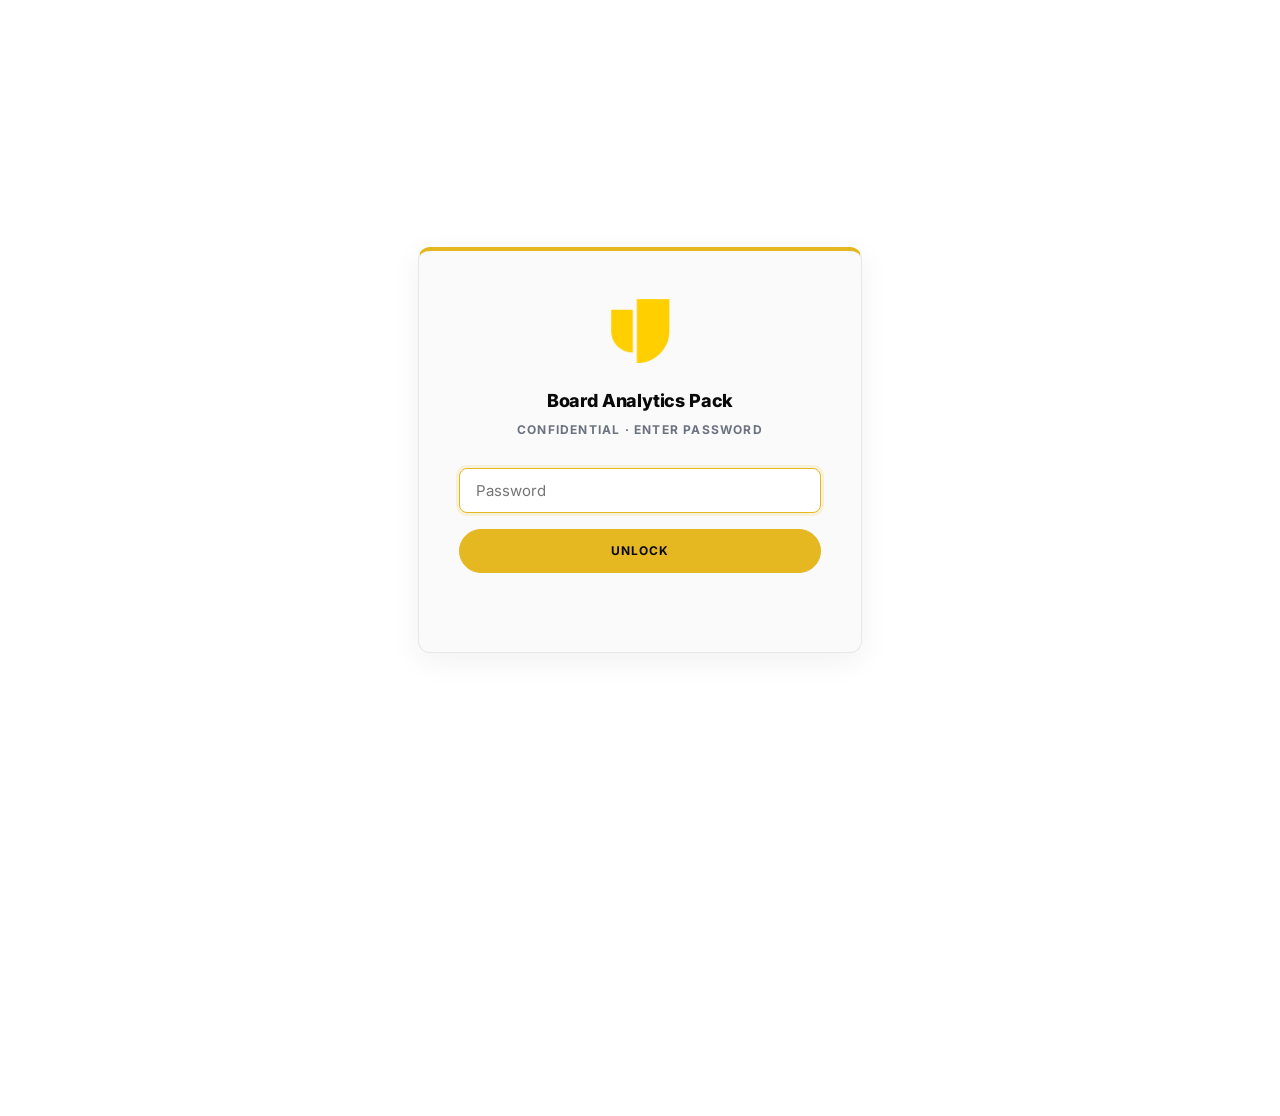
<file: index.html>
<!DOCTYPE html>
<html lang="en">
<head><meta charset="UTF-8">
<meta name="viewport" content="width=device-width, initial-scale=1.0">
<title>United Trust Bank — Board Analytics Pack · February 2026</title>
<link rel="stylesheet" href="style.css">
<style>
  .cover-page {
    min-height: 100vh;
    display: flex;
    flex-direction: column;
    justify-content: space-between;
    padding: var(--sp-10) var(--sp-8);
    background: var(--ft-paper);
    max-width: 960px;
    margin: 0 auto;
  }

  .cover-masthead {
    border-top: 6px solid var(--brand-gold);
    padding-top: var(--sp-5);
  }

  .cover-org {
    font-size: var(--text-xs);
    text-transform: uppercase;
    letter-spacing: 0.14em;
    font-weight: 700;
    color: var(--color-text-muted);
    margin-bottom: var(--sp-4);
  }

  .cover-title {
    font-family: var(--font-display);
    font-size: 3rem;
    font-weight: 700;
    line-height: 1.1;
    color: var(--color-text);
    letter-spacing: -0.02em;
    max-width: 580px;
    margin-bottom: var(--sp-5);
  }

  .cover-subtitle {
    font-size: var(--text-xl);
    color: var(--color-text-muted);
    font-weight: 300;
    letter-spacing: 0.01em;
    border-left: 3px solid var(--ft-rule);
    padding-left: var(--sp-4);
    margin-bottom: var(--sp-6);
  }

  .cover-meta-grid {
    display: grid;
    grid-template-columns: repeat(4, 1fr);
    gap: var(--sp-4);
    padding: var(--sp-5) 0;
    border-top: var(--border-rule);
    border-bottom: var(--border-rule);
    margin-bottom: var(--sp-6);
  }

  .cover-meta-item {}
  .cover-meta-label {
    font-size: var(--text-xs);
    text-transform: uppercase;
    letter-spacing: 0.09em;
    color: var(--color-text-faint);
    font-weight: 600;
    margin-bottom: 4px;
  }
  .cover-meta-value {
    font-family: var(--font-display);
    font-size: var(--text-lg);
    font-weight: 600;
    color: var(--color-text);
  }

  .cover-toc-title {
    font-size: var(--text-xs);
    text-transform: uppercase;
    letter-spacing: 0.1em;
    font-weight: 700;
    color: var(--color-text-muted);
    margin-bottom: var(--sp-3);
  }

  .toc-grid {
    display: grid;
    grid-template-columns: 1fr 1fr;
    gap: var(--sp-3);
    margin-bottom: var(--sp-6);
  }

  .toc-item {
    display: flex;
    align-items: flex-start;
    gap: var(--sp-3);
    padding: var(--sp-4);
    background: var(--ft-paper-dark);
    border: var(--border-rule);
    border-left: 3px solid var(--ft-rule);
    border-radius: var(--radius-sm);
    text-decoration: none;
    color: inherit;
    transition: border-left-color 0.15s, background 0.15s;
  }

  .toc-item:hover {
    border-left-color: var(--brand-gold);
    background: var(--brand-gold-tint);
  }

  .toc-num {
    font-family: var(--font-display);
    font-size: var(--text-2xl);
    font-weight: 800;
    color: var(--brand-gold);
    line-height: 1;
    flex-shrink: 0;
    width: 28px;
  }

  .toc-body {}
  .toc-section {
    font-size: var(--text-xs);
    text-transform: uppercase;
    letter-spacing: 0.08em;
    color: var(--color-text-faint);
    font-weight: 600;
    margin-bottom: 2px;
  }
  .toc-name {
    font-weight: 700;
    font-size: var(--text-md);
    color: var(--color-text);
    margin-bottom: 3px;
  }
  .toc-desc {
    font-size: var(--text-xs);
    color: var(--color-text-muted);
    line-height: 1.4;
  }

  .cover-footer {
    display: flex;
    justify-content: space-between;
    align-items: flex-end;
    padding-top: var(--sp-4);
    border-top: var(--border-rule);
    font-size: var(--text-xs);
    color: var(--color-text-muted);
  }

  .confidential-block {
    text-align: right;
    line-height: 1.6;
  }

  @media print {
    .cover-page { padding: 0; min-height: auto; }
  }
</style>
<script src="auth.js"></script>
</head>
<body>
<div class="cover-page">

  <!-- Masthead -->
  <div>
    <div class="cover-masthead">
      <div class="cover-logo"><img src="assets/utb-mark.png" alt="United Trust Bank" width="80" height="80"></div>
      <div class="cover-org">United Trust Bank &mdash; Board Analytics Pack</div>
      <h1 class="cover-title">Monthly Board Intelligence Report</h1>
      <div class="cover-subtitle">Specialist Lending Portfolio · February 2026</div>

      <div class="cover-meta-grid">
        <div class="cover-meta-item">
          <div class="cover-meta-label">Reporting Period</div>
          <div class="cover-meta-value">February 2026</div>
        </div>
        <div class="cover-meta-item">
          <div class="cover-meta-label">As at Date</div>
          <div class="cover-meta-value">28 Feb 2026</div>
        </div>
        <div class="cover-meta-item">
          <div class="cover-meta-label">Prepared By</div>
          <div class="cover-meta-value">Finance &amp; Risk</div>
        </div>
        <div class="cover-meta-item">
          <div class="cover-meta-label">Version</div>
          <div class="cover-meta-value">v2.0 Final</div>
        </div>
      </div>
    </div>

    <!-- Table of Contents -->
    <div class="cover-toc-title">Contents</div>
    <div class="toc-grid">
      <a href="page1.html" class="toc-item">
        <div class="toc-num">1</div>
        <div class="toc-body">
          <div class="toc-section">Overview</div>
          <div class="toc-name">Executive Summary</div>
          <div class="toc-desc">RAG scorecard · P&L summary · 13-month book trend · product mix · AI narrative</div>
        </div>
      </a>
      <a href="page2.html" class="toc-item">
        <div class="toc-num">2</div>
        <div class="toc-body">
          <div class="toc-section">Risk</div>
          <div class="toc-name">Credit Risk</div>
          <div class="toc-desc">IFRS 9 stages · DPD arrears aging · ECL waterfall · PD/LGD/EAD · vintage curves · forbearance</div>
        </div>
      </a>
      <a href="page3.html" class="toc-item">
        <div class="toc-num">3</div>
        <div class="toc-body">
          <div class="toc-section">Growth</div>
          <div class="toc-name">Origination &amp; Underwriting</div>
          <div class="toc-desc">Application funnel · approval by division &amp; borrower band · digital broker channel · credit bureau cost · decision quality</div>
        </div>
      </a>
      <a href="page4.html" class="toc-item">
        <div class="toc-num">4</div>
        <div class="toc-body">
          <div class="toc-section">Portfolio</div>
          <div class="toc-name">Portfolio Composition</div>
          <div class="toc-desc">Book stratification · value/term/rate bands · term×division heatmap · concentration · repeat borrower analysis</div>
        </div>
      </a>
      <a href="page5.html" class="toc-item">
        <div class="toc-num">5</div>
        <div class="toc-body">
          <div class="toc-section">Finance</div>
          <div class="toc-name">Income &amp; Capital</div>
          <div class="toc-desc">NIM waterfall · rate by product · cost of funds · capital adequacy · cost-to-income · RWA trend</div>
        </div>
      </a>
      <a href="page6.html" class="toc-item">
        <div class="toc-num">6</div>
        <div class="toc-body">
          <div class="toc-section">Compliance</div>
          <div class="toc-name">Operations &amp; Compliance</div>
          <div class="toc-desc">Consumer Duty outcomes · SLA performance · FCA DISP complaints log · collections · NBA effectiveness</div>
        </div>
      </a>
    </div>

    <!-- Regulatory note -->
    <div style="background:var(--ft-paper-dark);border:var(--border-rule);padding:var(--sp-3) var(--sp-4);border-radius:var(--radius-sm);font-size:var(--text-xs);color:var(--color-text-muted);line-height:1.6;">
      <strong style="color:var(--color-text);">Regulatory &amp; Audit Scope:</strong>
      This pack is prepared in accordance with PRA/FCA reporting obligations and the Bank's internal risk management framework.
      Provisioning and impairment estimates follow FRS 102, with IFRS 9-aligned staging used for management MI.
      Capital ratios are calculated under the standardised approach. Consumer Duty outcome monitoring satisfies the FCA's PS22/9 requirements.
      Figures extrapolated from the United Trust Bank Limited Report &amp; Accounts 2025 (FY ending 31 December 2025).
    </div>
  </div>

  <!-- Footer -->
  <div class="cover-footer"><div class="confidential-block">
      <div style="font-weight:700;text-transform:uppercase;letter-spacing:0.1em;font-size:0.625rem;background:var(--color-text);color:var(--ft-paper);display:inline-block;padding:2px 8px;border-radius:2px;margin-bottom:4px;">
        Strictly Confidential
      </div><br>
      For Board and Senior Management use only.<br>
      Not for external distribution. United Trust Bank &copy; 2026
    </div>
  </div>

</div>
</body>
</html>
</file>
<file: style.css>
/* ═══════════════════════════════════════════════════════════
   Credit Union Analytics Board Pack
   Modern financial design system — gold accent on neutrals
   ═══════════════════════════════════════════════════════════ */

/* ─── FONT IMPORTS ─────────────────────────────────────────── */
@import url('https://fonts.googleapis.com/css2?family=Manrope:wght@500;600;700;800&family=Inter:wght@400;500;600;700&display=swap');

/* ─── DESIGN TOKENS ────────────────────────────────────────── */
:root {
  /* Core palette (variable names kept for back-compat; values reskinned) */
  --ft-paper:         #FFFFFF;   /* main page background */
  --ft-paper-dark:    #FAFAFA;   /* panel / card background */
  --ft-pink:          #FFF7DD;   /* warm hover tint */
  --ft-header-bg:     #000000;   /* true black header */
  --ft-claret:        #C0392B;   /* alert red */
  --ft-blue:          #111111;   /* near-black for data-viz fills */
  --ft-teal:          #E5B821;   /* brand gold (reassigned accent) */
  --ft-slate:         #4B5563;
  --ft-light-grey:    #EAEAEA;
  --ft-rule:          #E5E7EB;   /* divider lines */

  /* Brand */
  --brand-gold:       #E5B821;
  --brand-gold-dark:  #B8911A;
  --brand-gold-tint:  #FFF4C9;

  /* Text */
  --color-text:         #0A0A0A;
  --color-text-muted:   #6B7280;
  --color-text-faint:   #9CA3AF;

  /* Semantic */
  --color-green:  #1B7A3D;
  --color-amber:  #D97706;
  --color-red:    #C0392B;
  --color-green-bg: #E8F4EB;
  --color-amber-bg: #FEF3E2;
  --color-red-bg:   #FBECEA;

  /* Typography */
  --font-display: 'Manrope', system-ui, -apple-system, 'Helvetica Neue', sans-serif;
  --font-body:    'Inter', system-ui, -apple-system, 'Helvetica Neue', sans-serif;

  /* Type scale */
  --text-xs:   0.75rem;
  --text-sm:   0.8125rem;
  --text-base: 0.875rem;
  --text-md:   0.9375rem;
  --text-lg:   1rem;
  --text-xl:   1.125rem;
  --text-2xl:  1.375rem;
  --text-3xl:  1.75rem;

  /* Spacing */
  --sp-1:  4px;
  --sp-2:  8px;
  --sp-3:  12px;
  --sp-4:  16px;
  --sp-5:  20px;
  --sp-6:  24px;
  --sp-8:  32px;
  --sp-10: 40px;

  /* Borders */
  --border-rule: 1px solid var(--ft-rule);
  --border-heavy: 2px solid var(--color-text);

  /* Radius — softer, more contemporary */
  --radius-sm: 4px;
  --radius-md: 8px;
  --radius-lg: 12px;
  --radius-pill: 999px;
}

/* ─── RESET & BASE ─────────────────────────────────────────── */
*, *::before, *::after { box-sizing: border-box; margin: 0; padding: 0; }

html {
  -webkit-font-smoothing: antialiased;
  -moz-osx-font-smoothing: grayscale;
  font-size: 16px;
}

body {
  font-family: var(--font-body);
  font-size: var(--text-base);
  color: var(--color-text);
  background-color: var(--ft-paper);
  line-height: 1.55;
  min-height: 100vh;
}

img, canvas, svg { display: block; max-width: 100%; }
table { border-collapse: collapse; width: 100%; }
button { cursor: pointer; background: none; border: none; font: inherit; color: inherit; }

/* ─── PAGE LAYOUT ──────────────────────────────────────────── */
html, body { min-width: 1300px; }

.pack-page {
  width: 100%;
  max-width: none;
  min-width: 1300px;
  margin: 0 auto;
  padding: var(--sp-6) var(--sp-8);
  background: var(--ft-paper);
  min-height: 100vh;
}

/* ─── MASTHEAD ─────────────────────────────────────────────── */
.masthead {
  border-top: 4px solid var(--brand-gold);
  border-bottom: var(--border-rule);
  padding: var(--sp-4) 0;
  margin-bottom: var(--sp-5);
  display: flex;
  align-items: flex-end;
  justify-content: space-between;
  gap: var(--sp-4);
}

.masthead-brand {
  display: flex;
  align-items: center;
  gap: var(--sp-3);
}

.masthead-logo {
  display: flex;
  align-items: center;
  gap: var(--sp-2);
}

.masthead-logo svg { flex-shrink: 0; }

.masthead-title {
  font-family: var(--font-display);
  font-size: var(--text-2xl);
  font-weight: 800;
  line-height: 1.1;
  color: var(--color-text);
  letter-spacing: -0.02em;
}

.masthead-subtitle {
  font-size: var(--text-xs);
  color: var(--color-text-muted);
  text-transform: uppercase;
  letter-spacing: 0.1em;
  font-weight: 600;
  margin-top: 2px;
}

.masthead-meta {
  text-align: right;
  font-size: var(--text-xs);
  color: var(--color-text-muted);
  line-height: 1.6;
}

.masthead-meta strong {
  color: var(--color-text);
  font-weight: 600;
}

.confidential-badge {
  display: inline-block;
  font-size: 0.625rem;
  font-weight: 700;
  text-transform: uppercase;
  letter-spacing: 0.1em;
  padding: 3px 10px;
  background: var(--color-text);
  color: var(--brand-gold);
  border-radius: var(--radius-pill);
  margin-top: var(--sp-1);
}

/* ─── PAGE HEADER ──────────────────────────────────────────── */
.page-header {
  border-bottom: 2px solid var(--color-text);
  padding-bottom: var(--sp-3);
  margin-bottom: var(--sp-5);
  display: flex;
  align-items: flex-end;
  justify-content: space-between;
  position: relative;
}

.page-header::after {
  content: '';
  position: absolute;
  bottom: -2px;
  left: 0;
  width: 64px;
  height: 2px;
  background: var(--brand-gold);
}

.page-title {
  font-family: var(--font-display);
  font-size: var(--text-3xl);
  font-weight: 800;
  line-height: 1.1;
  color: var(--color-text);
  letter-spacing: -0.02em;
}

.page-label {
  font-size: var(--text-xs);
  text-transform: uppercase;
  letter-spacing: 0.12em;
  color: var(--color-text-muted);
  font-weight: 700;
  margin-bottom: var(--sp-1);
}

.page-badge {
  font-size: var(--text-xs);
  text-transform: uppercase;
  letter-spacing: 0.08em;
  font-weight: 700;
  color: var(--color-text);
  background: var(--brand-gold-tint);
  border: 1px solid var(--brand-gold);
  padding: 4px 12px;
  border-radius: var(--radius-pill);
  white-space: nowrap;
}

/* ─── SECTION HEADERS ──────────────────────────────────────── */
.section-title {
  font-family: var(--font-display);
  font-size: var(--text-xl);
  font-weight: 700;
  color: var(--color-text);
  margin-bottom: var(--sp-3);
  padding-bottom: var(--sp-2);
  border-bottom: var(--border-rule);
  letter-spacing: -0.01em;
}

.subsection-title {
  font-size: var(--text-sm);
  font-weight: 700;
  text-transform: uppercase;
  letter-spacing: 0.1em;
  color: var(--color-text-muted);
  margin-bottom: var(--sp-3);
}

/* ─── RAG SCORECARD TILES ──────────────────────────────────── */
.rag-strip {
  display: grid;
  grid-template-columns: repeat(auto-fit, minmax(140px, 1fr));
  gap: var(--sp-3);
  margin-bottom: var(--sp-5);
}

.rag-tile {
  padding: var(--sp-4);
  border-radius: var(--radius-md);
  border: 1px solid var(--ft-rule);
  border-top: 3px solid var(--ft-rule);
  background: var(--ft-paper-dark);
  position: relative;
  transition: box-shadow 0.2s, transform 0.15s;
}

.rag-tile:hover {
  box-shadow: 0 4px 14px rgba(0,0,0,0.06);
}

.rag-tile.green  { border-top-color: var(--color-green);  background: var(--color-green-bg); }
.rag-tile.amber  { border-top-color: var(--color-amber);  background: var(--color-amber-bg); }
.rag-tile.red    { border-top-color: var(--color-red);    background: var(--color-red-bg);   }

.rag-label {
  font-size: var(--text-xs);
  text-transform: uppercase;
  letter-spacing: 0.09em;
  color: var(--color-text-muted);
  font-weight: 700;
  margin-bottom: var(--sp-2);
}

.rag-value {
  font-family: var(--font-display);
  font-size: var(--text-2xl);
  font-weight: 800;
  color: var(--color-text);
  line-height: 1;
  font-variant-numeric: tabular-nums lining-nums;
  margin-bottom: var(--sp-2);
  letter-spacing: -0.02em;
}

.rag-delta {
  font-size: var(--text-xs);
  font-weight: 600;
  display: flex;
  align-items: center;
  gap: 3px;
}

.delta-up   { color: var(--color-green); }
.delta-down { color: var(--color-red); }
.delta-flat { color: var(--color-text-muted); }

.rag-status-dot {
  width: 8px; height: 8px;
  border-radius: 50%;
  display: inline-block;
  flex-shrink: 0;
}
.green .rag-status-dot { background: var(--color-green); }
.amber .rag-status-dot { background: var(--color-amber); }
.red   .rag-status-dot { background: var(--color-red); }

/* ─── KPI STRIP ────────────────────────────────────────────── */
.kpi-strip {
  display: grid;
  grid-template-columns: repeat(auto-fit, minmax(120px, 1fr));
  gap: var(--sp-2);
  margin-bottom: var(--sp-5);
  padding: var(--sp-4);
  background: var(--ft-paper-dark);
  border: var(--border-rule);
  border-radius: var(--radius-md);
}

.kpi-item { padding: var(--sp-2) var(--sp-3); }

.kpi-label {
  font-size: var(--text-xs);
  text-transform: uppercase;
  letter-spacing: 0.09em;
  color: var(--color-text-muted);
  font-weight: 700;
  margin-bottom: 4px;
}

.kpi-value {
  font-family: var(--font-display);
  font-size: var(--text-xl);
  font-weight: 800;
  color: var(--color-text);
  font-variant-numeric: tabular-nums lining-nums;
  line-height: 1.1;
  letter-spacing: -0.02em;
}

.kpi-sub {
  font-size: var(--text-xs);
  color: var(--color-text-muted);
  margin-top: 2px;
}

/* ─── CHART CONTAINERS ─────────────────────────────────────── */
.chart-row {
  display: grid;
  gap: var(--sp-4);
  margin-bottom: var(--sp-5);
}

.chart-row-3 { grid-template-columns: repeat(3, 1fr); }
.chart-row-2 { grid-template-columns: repeat(2, 1fr); }
.chart-row-21 { grid-template-columns: 2fr 1fr; }
.chart-row-12 { grid-template-columns: 1fr 2fr; }

.chart-panel {
  background: var(--ft-paper-dark);
  border: var(--border-rule);
  border-radius: var(--radius-md);
  padding: var(--sp-4);
}

.chart-panel-title {
  font-size: var(--text-sm);
  font-weight: 700;
  text-transform: uppercase;
  letter-spacing: 0.09em;
  color: var(--color-text-muted);
  margin-bottom: var(--sp-3);
  border-bottom: var(--border-rule);
  padding-bottom: var(--sp-2);
}

.chart-canvas-wrap {
  position: relative;
}

/* ─── TABLES ───────────────────────────────────────────────── */
.data-table {
  width: 100%;
  font-size: var(--text-sm);
  margin-bottom: var(--sp-4);
}

.data-table thead {
  border-top: 2px solid var(--color-text);
  border-bottom: 1px solid var(--color-text);
}

.data-table th {
  font-size: var(--text-xs);
  text-transform: uppercase;
  letter-spacing: 0.1em;
  font-weight: 700;
  color: var(--color-text-muted);
  padding: var(--sp-2) var(--sp-3);
  text-align: left;
  white-space: nowrap;
}

.data-table th.num, .data-table td.num { text-align: right; font-variant-numeric: tabular-nums lining-nums; }

.data-table td {
  padding: var(--sp-2) var(--sp-3);
  border-bottom: 1px solid var(--ft-light-grey);
  vertical-align: middle;
  font-variant-numeric: tabular-nums lining-nums;
}

.data-table tbody tr:last-child td { border-bottom: 2px solid var(--color-text); }
.data-table tbody tr:hover td { background: var(--brand-gold-tint); }

.cell-change.positive { color: var(--color-green); font-weight: 600; }
.cell-change.negative { color: var(--color-red);   font-weight: 600; }

.rag-pill {
  display: inline-flex;
  align-items: center;
  gap: 4px;
  padding: 3px 10px;
  border-radius: var(--radius-pill);
  font-size: var(--text-xs);
  font-weight: 700;
}
.rag-pill.green { background: var(--color-green-bg); color: var(--color-green); }
.rag-pill.amber { background: var(--color-amber-bg); color: var(--color-amber); }
.rag-pill.red   { background: var(--color-red-bg);   color: var(--color-red);   }

/* ─── FUNNEL ───────────────────────────────────────────────── */
.funnel-wrap {
  display: flex;
  flex-direction: column;
  align-items: center;
  gap: var(--sp-2);
  padding: var(--sp-4);
}

.funnel-step {
  width: 100%;
  text-align: center;
  padding: var(--sp-3);
  background: var(--color-text);
  color: var(--ft-paper);
  border-radius: var(--radius-md);
  transition: opacity 0.2s;
}

.funnel-step:hover { opacity: 0.9; }

.funnel-step-label {
  font-size: var(--text-xs);
  text-transform: uppercase;
  letter-spacing: 0.09em;
  opacity: 0.85;
  margin-bottom: 2px;
  font-weight: 600;
}

.funnel-step-value {
  font-family: var(--font-display);
  font-size: var(--text-xl);
  font-weight: 800;
  font-variant-numeric: tabular-nums;
  letter-spacing: -0.02em;
}

.funnel-step-pct {
  font-size: var(--text-xs);
  opacity: 0.85;
}

.funnel-arrow {
  font-size: var(--text-xs);
  color: var(--color-text-muted);
  text-align: center;
}

/* ─── NARRATIVE BOX ────────────────────────────────────────── */
.narrative-box {
  background: var(--ft-paper-dark);
  border: 1px solid var(--ft-rule);
  border-left: 3px solid var(--brand-gold);
  padding: var(--sp-4) var(--sp-5);
  margin-bottom: var(--sp-5);
  font-size: var(--text-md);
  line-height: 1.65;
  color: var(--color-text);
  border-radius: var(--radius-md);
}

.narrative-box p + p { margin-top: var(--sp-3); }

/* ─── PERIOD SELECTOR (screen only) ───────────────────────── */
.period-selector {
  display: flex;
  gap: var(--sp-2);
  margin-bottom: var(--sp-5);
  flex-wrap: wrap;
}

.period-btn {
  padding: 8px 18px;
  font-size: var(--text-sm);
  font-weight: 600;
  border: 1px solid var(--ft-rule);
  background: var(--ft-paper);
  color: var(--color-text-muted);
  border-radius: var(--radius-pill);
  cursor: pointer;
  transition: all 0.15s;
}

.period-btn:hover { background: var(--brand-gold-tint); color: var(--color-text); border-color: var(--brand-gold); }
.period-btn.active {
  background: var(--brand-gold);
  color: var(--color-text);
  border-color: var(--brand-gold);
  font-weight: 700;
}

/* ─── FILTER BAR (screen only) ─────────────────────────────── */
.filter-bar {
  display: flex;
  gap: var(--sp-3);
  align-items: center;
  padding: var(--sp-3) var(--sp-4);
  background: var(--ft-paper-dark);
  border: var(--border-rule);
  border-radius: var(--radius-md);
  margin-bottom: var(--sp-5);
  flex-wrap: wrap;
}

.filter-label {
  font-size: var(--text-xs);
  font-weight: 700;
  text-transform: uppercase;
  letter-spacing: 0.1em;
  color: var(--color-text-muted);
  white-space: nowrap;
}

.filter-select {
  padding: 6px 12px;
  font-family: var(--font-body);
  font-size: var(--text-sm);
  border: var(--border-rule);
  background: var(--ft-paper);
  color: var(--color-text);
  border-radius: var(--radius-sm);
  cursor: pointer;
  min-width: 140px;
}

.filter-select:focus {
  outline: 2px solid var(--brand-gold);
  outline-offset: 1px;
  border-color: var(--brand-gold);
}

/* ─── SPARKLINES ───────────────────────────────────────────── */
.sparkline-cell canvas { display: inline-block; vertical-align: middle; }

/* ─── PROGRESS BARS ────────────────────────────────────────── */
.bar-track {
  height: 6px;
  background: var(--ft-light-grey);
  border-radius: var(--radius-pill);
  overflow: hidden;
  margin-top: 4px;
}

.bar-fill {
  height: 100%;
  background: var(--color-text);
  border-radius: var(--radius-pill);
  transition: width 0.6s ease;
}

/* ─── COHORT TABLE ─────────────────────────────────────────── */
.cohort-active  { background: var(--brand-gold-tint); color: var(--brand-gold-dark); font-weight: 600; }
.cohort-paid    { background: #D4EFDF; color: #1E8449; font-weight: 600; }
.cohort-arrears { background: #FADBD8; color: #922B21; font-weight: 600; }

/* ─── IFRS9 STAGES ─────────────────────────────────────────── */
.stage1 { border-left: 3px solid var(--color-green); }
.stage2 { border-left: 3px solid var(--color-amber); }
.stage3 { border-left: 3px solid var(--color-red); }

/* ─── VARIANCE COLUMNS ─────────────────────────────────────── */
.variance-fav   { color: var(--color-green); font-weight: 600; }
.variance-unfav { color: var(--color-red);   font-weight: 600; }

/* ─── FOOTER ───────────────────────────────────────────────── */
.pack-footer {
  margin-top: var(--sp-6);
  border-top: var(--border-rule);
  padding-top: var(--sp-3);
  display: flex;
  justify-content: space-between;
  align-items: center;
  font-size: var(--text-xs);
  color: var(--color-text-muted);
  gap: var(--sp-4);
  flex-wrap: wrap;
}

/* ─── PAGE NAV (screen only) ────────────────────────────────── */
.page-nav {
  display: flex;
  gap: var(--sp-2);
  margin-bottom: var(--sp-5);
  flex-wrap: wrap;
}

.nav-link {
  padding: var(--sp-2) var(--sp-3);
  font-size: var(--text-xs);
  font-weight: 700;
  text-transform: uppercase;
  letter-spacing: 0.09em;
  text-decoration: none;
  color: var(--color-text-muted);
  border-bottom: 2px solid transparent;
  transition: all 0.15s;
}

.nav-link:hover { color: var(--color-text); border-bottom-color: var(--brand-gold); }
.nav-link.active { color: var(--color-text); border-bottom-color: var(--brand-gold); }

/* ─── DIVIDER ──────────────────────────────────────────────── */
.divider {
  border: none;
  border-top: var(--border-rule);
  margin: var(--sp-5) 0;
}

/* ─── MISC UTILITIES ───────────────────────────────────────── */
.text-right { text-align: right; }
.text-center { text-align: center; }
.text-muted { color: var(--color-text-muted); }
.text-sm { font-size: var(--text-sm); }
.text-xs { font-size: var(--text-xs); }
.font-display { font-family: var(--font-display); }
.font-bold { font-weight: 700; }
.mt-3 { margin-top: var(--sp-3); }
.mt-4 { margin-top: var(--sp-4); }
.mt-5 { margin-top: var(--sp-5); }
.mb-3 { margin-bottom: var(--sp-3); }
.mb-4 { margin-bottom: var(--sp-4); }
.mb-5 { margin-bottom: var(--sp-5); }

/* Two-column layout helper */
.two-col { display: grid; grid-template-columns: 1fr 1fr; gap: var(--sp-4); }
.three-col { display: grid; grid-template-columns: 1fr 1fr 1fr; gap: var(--sp-4); }

/* ─── PRINT MEDIA ───────────────────────────────────────────── */
@media print {
  @page {
    size: A4 portrait;
    margin: 15mm 12mm;
  }

  /* Hide interactive chrome */
  .no-print,
  .period-selector,
  .filter-bar,
  .page-nav { display: none !important; }

  .pack-page {
    max-width: 100%;
    padding: 0;
    background: white;
    min-height: auto;
  }

  body { background: white; }

  /* Page breaks */
  .page-break { page-break-before: always; break-before: page; }

  /* Charts fit within page */
  canvas { max-width: 100% !important; }

  /* RAG tiles — solid fills survive B&W */
  .rag-tile.green { background: #D5E8D4 !important; -webkit-print-color-adjust: exact; print-color-adjust: exact; }
  .rag-tile.amber { background: #FFE6CC !important; -webkit-print-color-adjust: exact; print-color-adjust: exact; }
  .rag-tile.red   { background: #F8CECC !important; -webkit-print-color-adjust: exact; print-color-adjust: exact; }

  /* Ensure all backgrounds print */
  * { -webkit-print-color-adjust: exact !important; print-color-adjust: exact !important; }

  /* Keep tables together where possible */
  table { page-break-inside: avoid; }
  thead { display: table-header-group; }
}

/* ─── AI NARRATIVE SECTION ─────────────────────────────────── */
.narrative-section {
  margin-top: var(--sp-6);
  border-top: var(--border-rule);
  padding-top: var(--sp-4);
}

.narrative-header {
  display: flex;
  align-items: center;
  justify-content: space-between;
  margin-bottom: var(--sp-3);
  gap: var(--sp-4);
  flex-wrap: wrap;
}

.narrative-label {
  font-size: var(--text-xs);
  font-weight: 700;
  text-transform: uppercase;
  letter-spacing: 0.11em;
  color: var(--color-text-muted);
  display: flex;
  align-items: center;
  gap: var(--sp-2);
}

.narrative-label::before {
  content: '';
  display: inline-block;
  width: 3px;
  height: 14px;
  background: var(--brand-gold);
  border-radius: 1px;
}

.ai-generate-btn {
  display: inline-flex;
  align-items: center;
  gap: var(--sp-2);
  padding: 8px 18px;
  font-family: var(--font-body);
  font-size: var(--text-xs);
  font-weight: 700;
  text-transform: uppercase;
  letter-spacing: 0.09em;
  background: var(--brand-gold);
  color: var(--color-text);
  border: 1px solid var(--brand-gold);
  border-radius: var(--radius-pill);
  cursor: pointer;
  transition: all 0.15s;
}

.ai-generate-btn:hover  { background: var(--color-text); color: var(--brand-gold); border-color: var(--color-text); }
.ai-generate-btn:disabled { opacity: 0.5; cursor: not-allowed; }

.narrative-textarea {
  width: 100%;
  min-height: 110px;
  padding: var(--sp-4);
  font-family: var(--font-body);
  font-size: var(--text-md);
  line-height: 1.65;
  color: var(--color-text);
  background: var(--ft-paper-dark);
  border: var(--border-rule);
  border-left: 3px solid var(--brand-gold);
  border-radius: var(--radius-md);
  resize: vertical;
  outline: none;
  transition: border-color 0.15s, box-shadow 0.15s;
}

.narrative-textarea:focus {
  border-color: var(--brand-gold);
  border-left-color: var(--brand-gold);
  box-shadow: 0 0 0 3px rgba(229, 184, 33, 0.15);
}

.narrative-textarea::placeholder { color: var(--color-text-faint); font-style: italic; }

.narrative-hint {
  font-size: var(--text-xs);
  color: var(--color-text-faint);
  margin-top: var(--sp-2);
  font-style: italic;
}

/* ─── WATERFALL CHART ───────────────────────────────────────── */
.waterfall-item {
  display: flex;
  align-items: center;
  gap: var(--sp-3);
  padding: var(--sp-2) 0;
  border-bottom: 1px solid var(--ft-light-grey);
  font-size: var(--text-sm);
}

.waterfall-label { flex: 0 0 160px; color: var(--color-text-muted); font-weight: 600; font-size: var(--text-xs); text-transform: uppercase; letter-spacing: 0.08em; }
.waterfall-bar-wrap { flex: 1; height: 20px; background: var(--ft-light-grey); border-radius: var(--radius-sm); overflow: hidden; position: relative; }
.waterfall-bar-fill { height: 100%; border-radius: var(--radius-sm); transition: width 0.5s ease; }
.waterfall-value { flex: 0 0 80px; text-align: right; font-variant-numeric: tabular-nums; font-weight: 700; }
.waterfall-rate  { flex: 0 0 60px; text-align: right; font-size: var(--text-xs); color: var(--color-text-muted); }

/* ─── HEATMAP TABLE ─────────────────────────────────────────── */
.heatmap-table td {
  text-align: center;
  font-size: var(--text-xs);
  font-variant-numeric: tabular-nums;
}

.heat-0  { background: #FAFAFA; color: #6B7280; }
.heat-1  { background: #F3F4F6; color: #4B5563; }
.heat-2  { background: #FFF4C9; color: #7A6200; font-weight: 600; }
.heat-3  { background: #F4D35E; color: #3D2F00; font-weight: 700; }
.heat-4  { background: #E5B821; color: #1A1400; font-weight: 700; }
.heat-5  { background: #0A0A0A; color: #E5B821; font-weight: 700; }

/* ─── FUNNEL V2 ─────────────────────────────────────────────── */
.funnel-v2 { display: flex; flex-direction: column; gap: var(--sp-1); }

.funnel-v2-step {
  display: flex;
  align-items: center;
  gap: var(--sp-3);
  padding: var(--sp-2) var(--sp-3);
  border-radius: var(--radius-md);
  background: var(--color-text);
  color: var(--ft-paper);
  position: relative;
}

.funnel-v2-label { font-size: var(--text-xs); font-weight: 700; text-transform: uppercase; letter-spacing: 0.08em; flex: 1; opacity: 0.9; }
.funnel-v2-count { font-family: var(--font-display); font-size: var(--text-xl); font-weight: 800; flex: 0 0 60px; text-align: right; font-variant-numeric: tabular-nums; letter-spacing: -0.02em; }
.funnel-v2-pct   { font-size: var(--text-xs); opacity: 0.8; flex: 0 0 48px; text-align: right; }
.funnel-v2-drop  { font-size: var(--text-xs); color: var(--color-text-faint); text-align: center; padding: 2px 0; }

/* ─── ECHELON CARD ──────────────────────────────────────────── */
.echelon-grid {
  display: grid;
  grid-template-columns: repeat(3, 1fr);
  gap: var(--sp-3);
  margin-bottom: var(--sp-4);
}

.echelon-card {
  padding: var(--sp-3);
  border: var(--border-rule);
  border-radius: var(--radius-md);
  background: var(--ft-paper-dark);
  border-top: 3px solid var(--ft-rule);
}

.echelon-card.primary { border-top-color: var(--brand-gold); }
.echelon-card.warning { border-top-color: var(--color-amber); }
.echelon-card.danger  { border-top-color: var(--color-red); }
.echelon-card.success { border-top-color: var(--color-green); }

.echelon-label { font-size: var(--text-xs); text-transform: uppercase; letter-spacing: 0.09em; color: var(--color-text-muted); font-weight: 700; margin-bottom: var(--sp-1); }
.echelon-value { font-family: var(--font-display); font-size: var(--text-2xl); font-weight: 800; color: var(--color-text); line-height: 1; font-variant-numeric: tabular-nums lining-nums; margin-bottom: var(--sp-1); letter-spacing: -0.02em; }
.echelon-sub   { font-size: var(--text-xs); color: var(--color-text-muted); }

/* ─── PRINT: AI NARRATIVE ───────────────────────────────────── */
@media print {
  .narrative-textarea { display: none !important; }
  .ai-generate-btn    { display: none !important; }
  .narrative-print-p  { display: block !important; }
  .narrative-hint     { display: none !important; }
}

@media screen {
  .narrative-print-p { display: none; }
}

/* ─── RESPONSIVE ────────────────────────────────────────────── */
/* Dashboard has a fixed minimum width of 1300px — below this users scroll horizontally */
@media print {
  html, body, .pack-page { min-width: 0; }
}

/* ─── MASTHEAD LOGO (UTB monogram) ──────────────────────────── */
.masthead-logo img,
.cover-logo img {
  display: block;
  height: 56px;
  width: auto;
}

.cover-logo img { height: 80px; }
</file>
